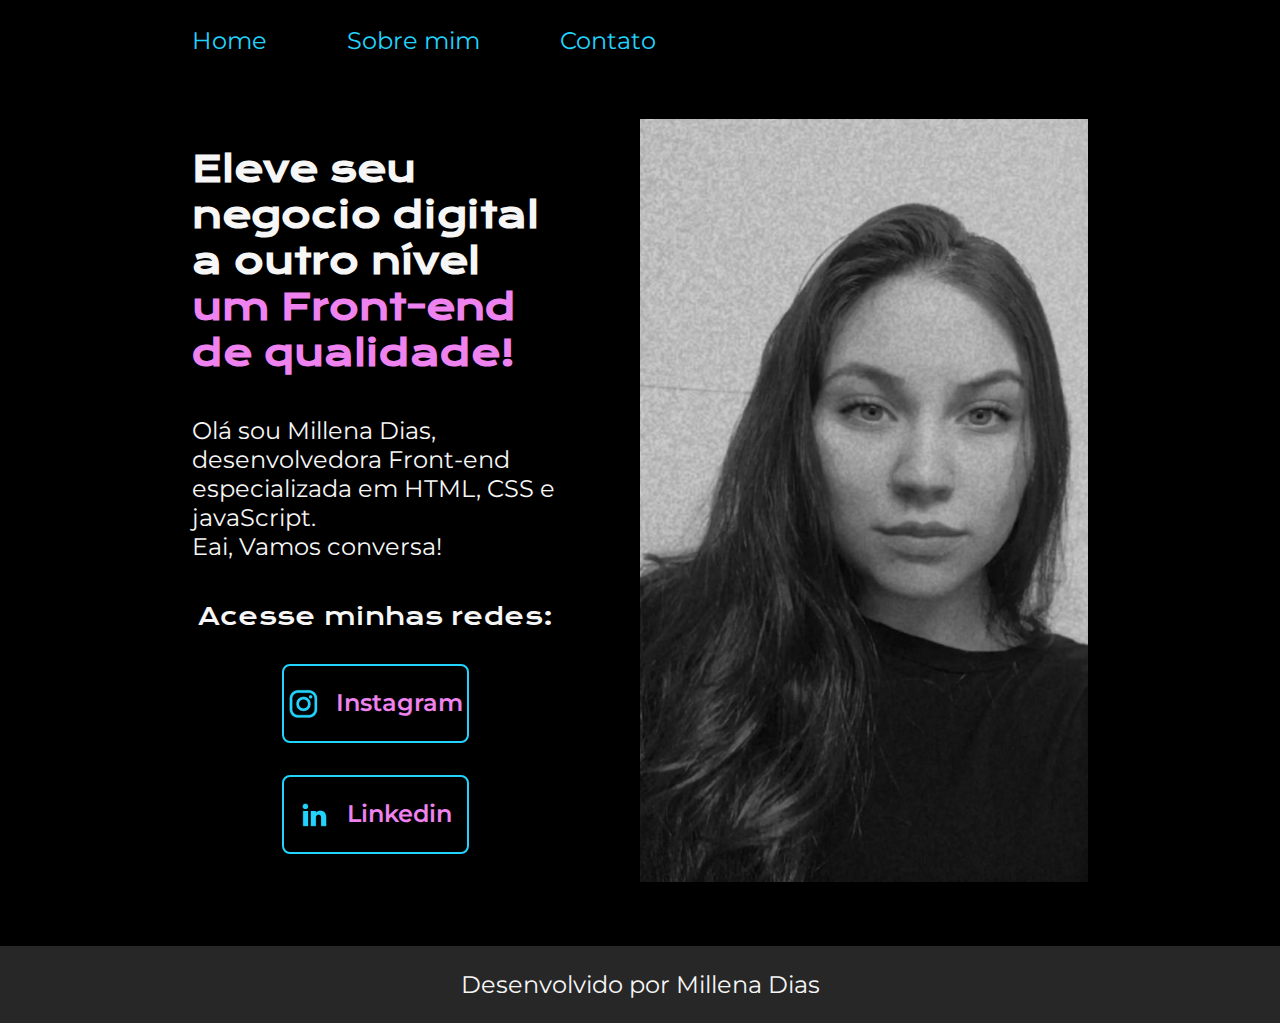
<file: index.html>
<!DOCTYPE html>
<html lang="pt-br">
  <head>
    <meta charset="UTF-8" />
    <meta http-equiv="X-UA-Compatible" content="IE=edge" />
    <meta name="viewport" content="width=device-width, initial-scale=1.0" />
    <title>Portifolio</title>
    <link rel="stylesheet" href="./styles/style.css" />
  </head>
  <body>
    <header class="cabecalho">
      <nav class="cabecalho__menu">
        <a class="cabecalho__menu__link" href="index.html" >Home</a>
        <a class="cabecalho__menu__link" href="about.html">Sobre mim</a>
        <a class="cabecalho__menu__link" href="contact.html">Contato</a>
      </nav>
    </header>
    <main class="apresentacao">
      <section class="apresentacao__conteudo">
        <h1 class="apresentacao__conteudo__titulo">
          Eleve seu negocio digital a outro nível
          <strong class="titulo-destaque">um Front-end de qualidade!</strong>
        </h1>
        <p class="apresentacao__conteudo__texto">
          Olá sou Millena Dias, desenvolvedora Front-end especializada em HTML,
          CSS e javaScript.   <br> Eai, Vamos conversa!
        </p>
        <div class="apresentacao__links">
          <h2 class="apresentação__links__subtitulo">Acesse minhas redes:</h2>
          <a
            class="apresentacao__links__navegacao"
            href="https://instagram.com/_miihdiasss">
            <img src="./assets/instagram.png">
            Instagram
          </a>
          <a
            class="apresentacao__links__navegacao"
            href="https://www.linkedin.com/in/millena-dias-b1886120b/">
            <img src="./assets/linkedin.png">
            Linkedin
            </a>
        </div>
      </section>
      <img class="apresentacao__imagem" src="./assets/Millena.jpeg " class="foto__millena"/>
    </main>
    <footer class="rodape">
      <p>Desenvolvido por Millena Dias</p>
    </footer>
  </body>
</html>
</file>
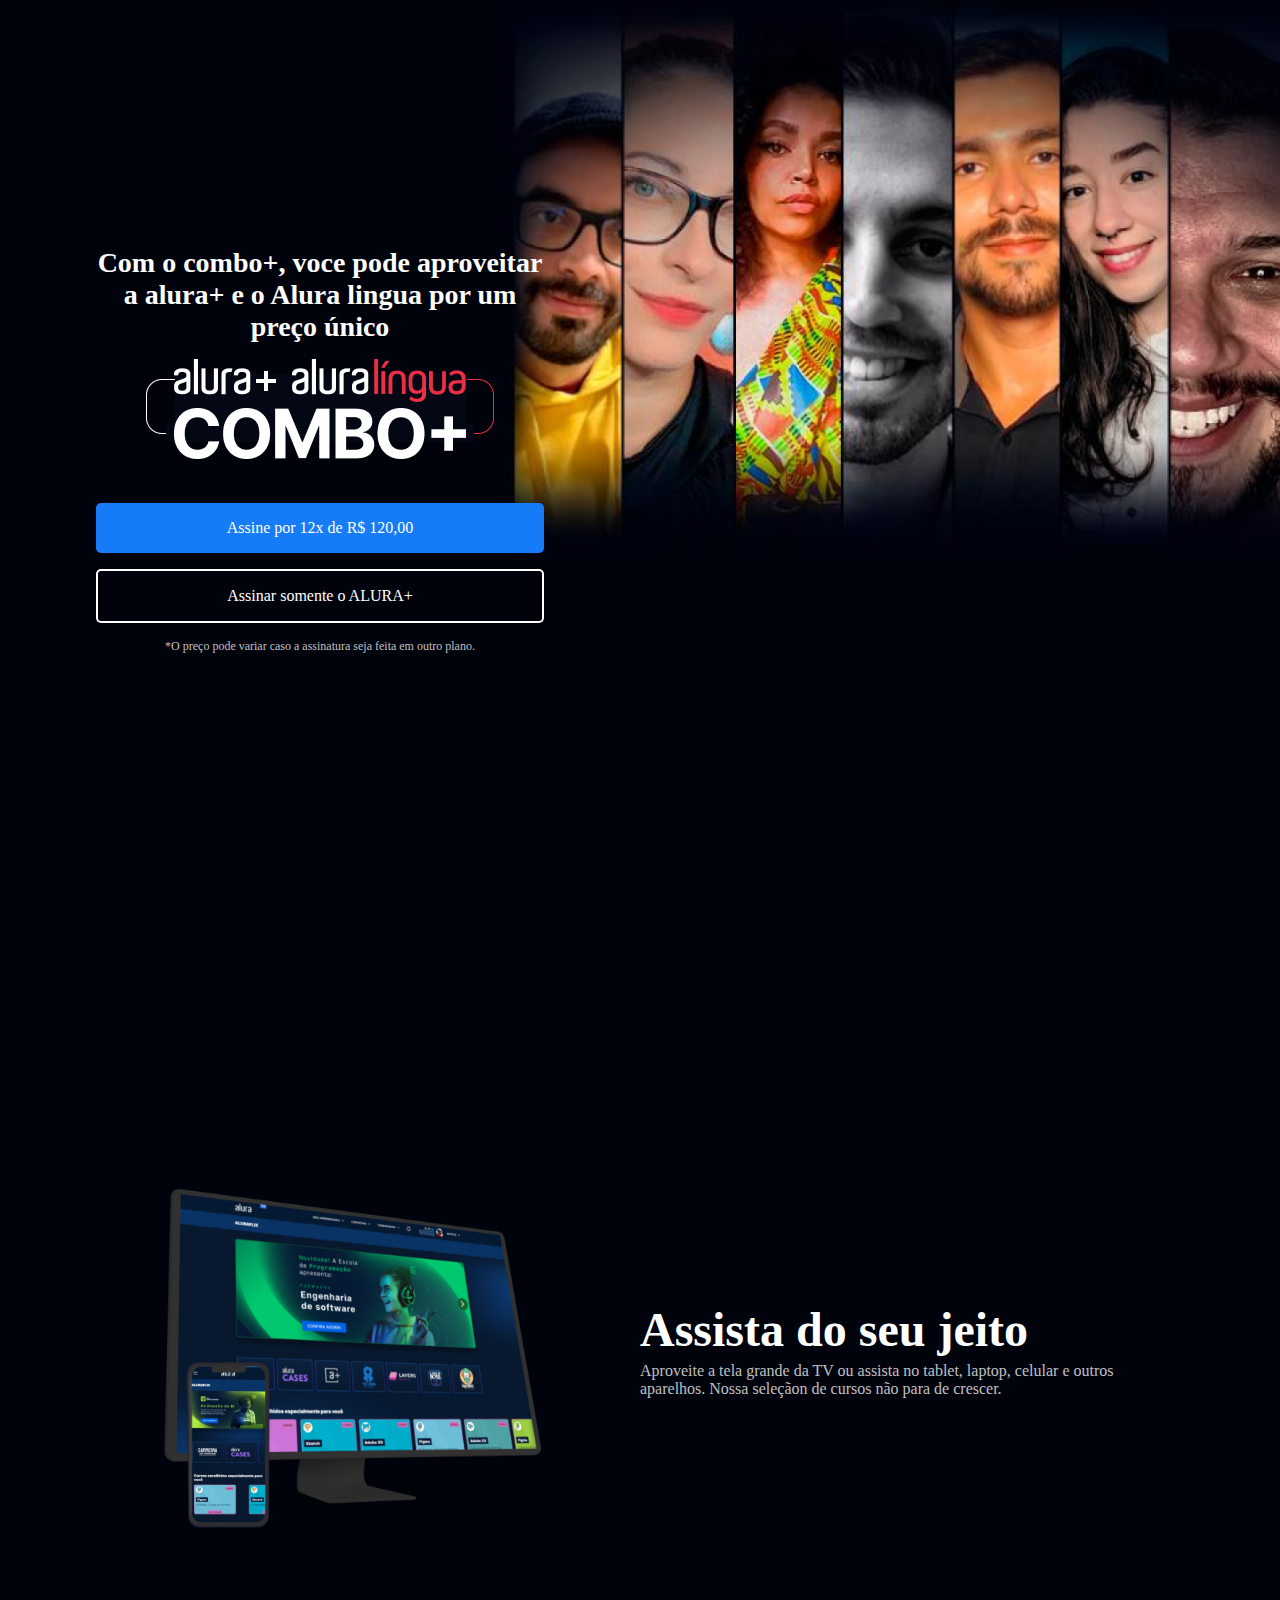
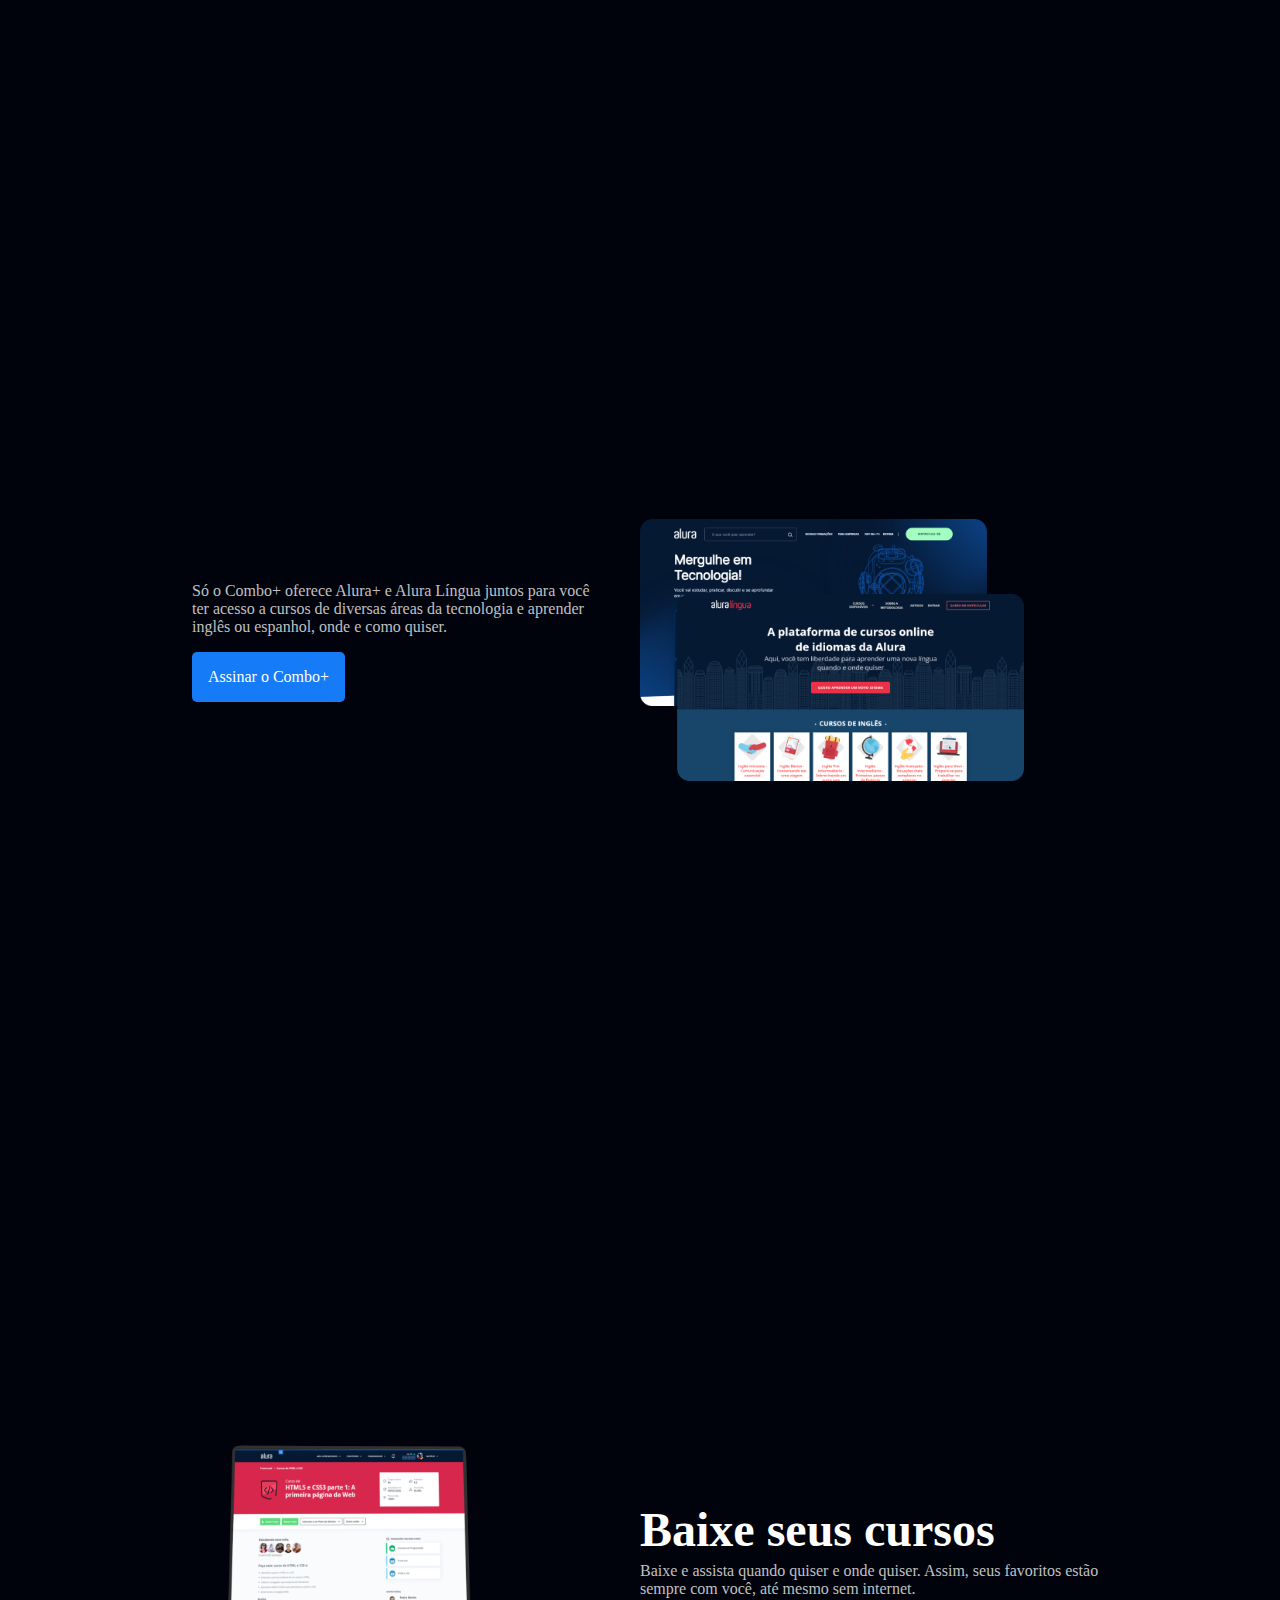
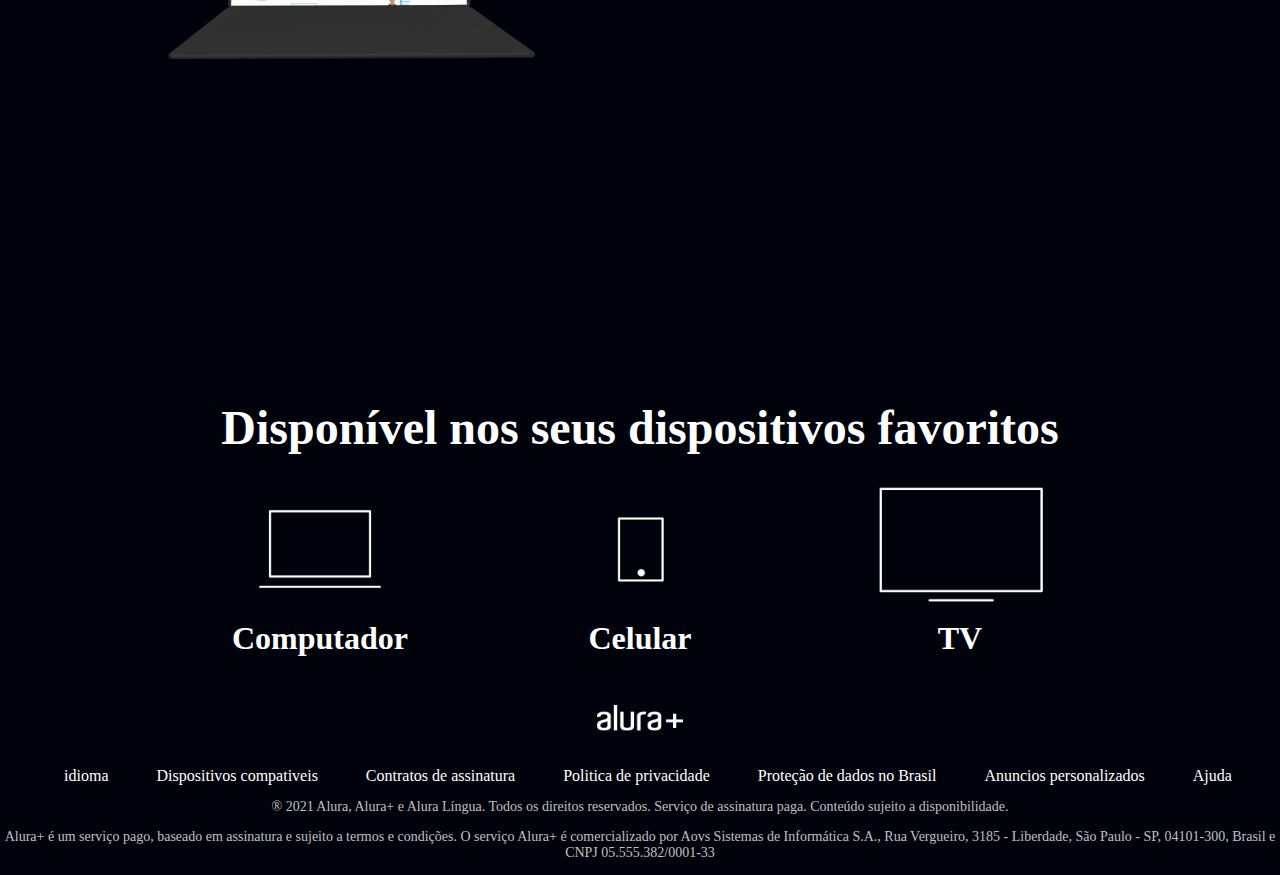
<file: Portifolio1.2/index.html>
<!DOCTYPE html>
<html lang="pt-br">

<head>
    <title>Portifolio 1.2</title>
    <meta charset="UTF-8">
    <meta name="viewport" content="width=device-width, initial-scale=1.0">
    <link rel="stylesheet" href="styles.css">
</head>

<body>
    <section class="conteiner principal">
        <div class="conteiner__caixa">
        <h1 class="conteiner__titulo">Com o combo+, voce pode aproveitar a alura+ e o Alura lingua por um preço único</h1>
        <img src="img/Combo.png" alt="o combo+ é a juncão do alura+ e o alura lingua" class="conteiner__imagem">
        <a href="www.alura.com.br" class="conteiner__botao"> Assine por 12x de R$ 120,00</a>
        <a href="www.alura.com.br" class="conteiner__botao botao_secundario"> Assinar somente o ALURA+</a>
        <p class="conteiner__aviso">*O preço pode variar caso a assinatura seja feita em outro plano.</p>
    </div>
    </section>

    <section class="conteiner secundario">
        <img src="img/Plataformas.png" alt="Um monitor e um celular com o alura plus aberto" class="secundario__imagem">
        <div class="conteiner__discricao">
            <h2 class="descricao__titulo"> Assista do seu jeito</h2>
            <p class="descricao__texto">Aproveite a tela grande da TV ou assista no tablet, laptop, celular e outros 
                aparelhos. Nossa seleçãon de cursos não para de crescer.</p>
        </div>
    </section>
    
    <section class="conteiner secundario">
    <div class="conteiner__descricao">
        <p class="descricao__texto">Só o Combo+ oferece Alura+ e Alura Língua juntos para você ter acesso a cursos 
            de diversas áreas da tecnologia e aprender inglês ou espanhol, onde e como quiser.</p>
            <a href="www.alura.com.br" class="conteiner__botao secundario__botao"> Assinar o Combo+</a>
    </div>
    <img src="img/Telas.png" alt="tela da alura plus e do alura lingua" class="secundario__imagem">   

</section>

<section class="conteiner secundario">
    <img src="img/Notebook.png" alt="Um notebook logano no curso da alura" class="secundario__imagem">
    <div class="conteiner__discricao">
        <h2 class="descricao__titulo"> Baixe seus cursos</h2>
        <p class="descricao__texto"> Baixe e assista quando quiser e onde quiser.
             Assim, seus favoritos estão sempre com você, até mesmo sem internet.</p>
    </div>
</section>

<section class="conteiner__disponivel">
<div class="titulo__ultimo">
    <h2 class="descricao__titulo">Disponível nos seus dispositivos favoritos</h2>
</div>


    <ul class="secundario__imagem__ilustrativo"> 

        <li class="container__ilustrativo">
            <img src="img/computador.png" alt="Contorno ilustrativo de um computador" class="secundario__imagem">                              
            <p class="paragrafo__ilustrativo">Computador</p>
        </li>

        <li class="container__ilustrativo">
            <img src="img/celular.png" alt="Contorno ilustrativo de um celular" class="secundario__imagem">
            <p class="paragrafo__ilustrativo">Celular</p>
        </li>

        <li class="container__ilustrativo ">
            <img src="img/tv.png" alt="Contorno ilustrativo de uma TV" class="secundario__imagem">
            <p class="paragrafo__ilustrativo">TV</p>
        </li>
    </ul>

</section>

<footer class="rodape">
<img src="img/Logo.png" alt="logo alura+" class="rodape__logo">
<ul class="rodape__lista">

    <li class="lista__link">
        <a href="#">idioma</a>
    </li>

    <li class="lista__link">
        <a href="#">Dispositivos compativeis</a>
    </li>

<li class="lista__link">
    <a href="#">Contratos de assinatura</a>
</li>

<li class="lista__link">
    <a href="#">Politica de privacidade</a>
</li>

<li class="lista__link">
    <a href="#">Proteção de dados no Brasil</a>
</li>

<li class="lista__link">
    <a href="#">Anuncios personalizados</a>
</li>

<li class="lista__link">
    <a href="#">Ajuda</a>
</li>

</ul>

<p class="rodape__texto">® 2021 Alura, Alura+ e Alura Língua. Todos os direitos reservados. Serviço de assinatura paga. Conteúdo sujeito a disponibilidade.</p>

<p class="rodape__texto">Alura+ é um serviço pago, baseado em assinatura e sujeito a termos e condições. O serviço Alura+ é comercializado por Aovs Sistemas de Informática S.A., Rua Vergueiro, 3185 - Liberdade, São Paulo - SP, 04101-300, Brasil e CNPJ 05.555.382/0001-33</p>
</footer>



</body>

</html>
</file>
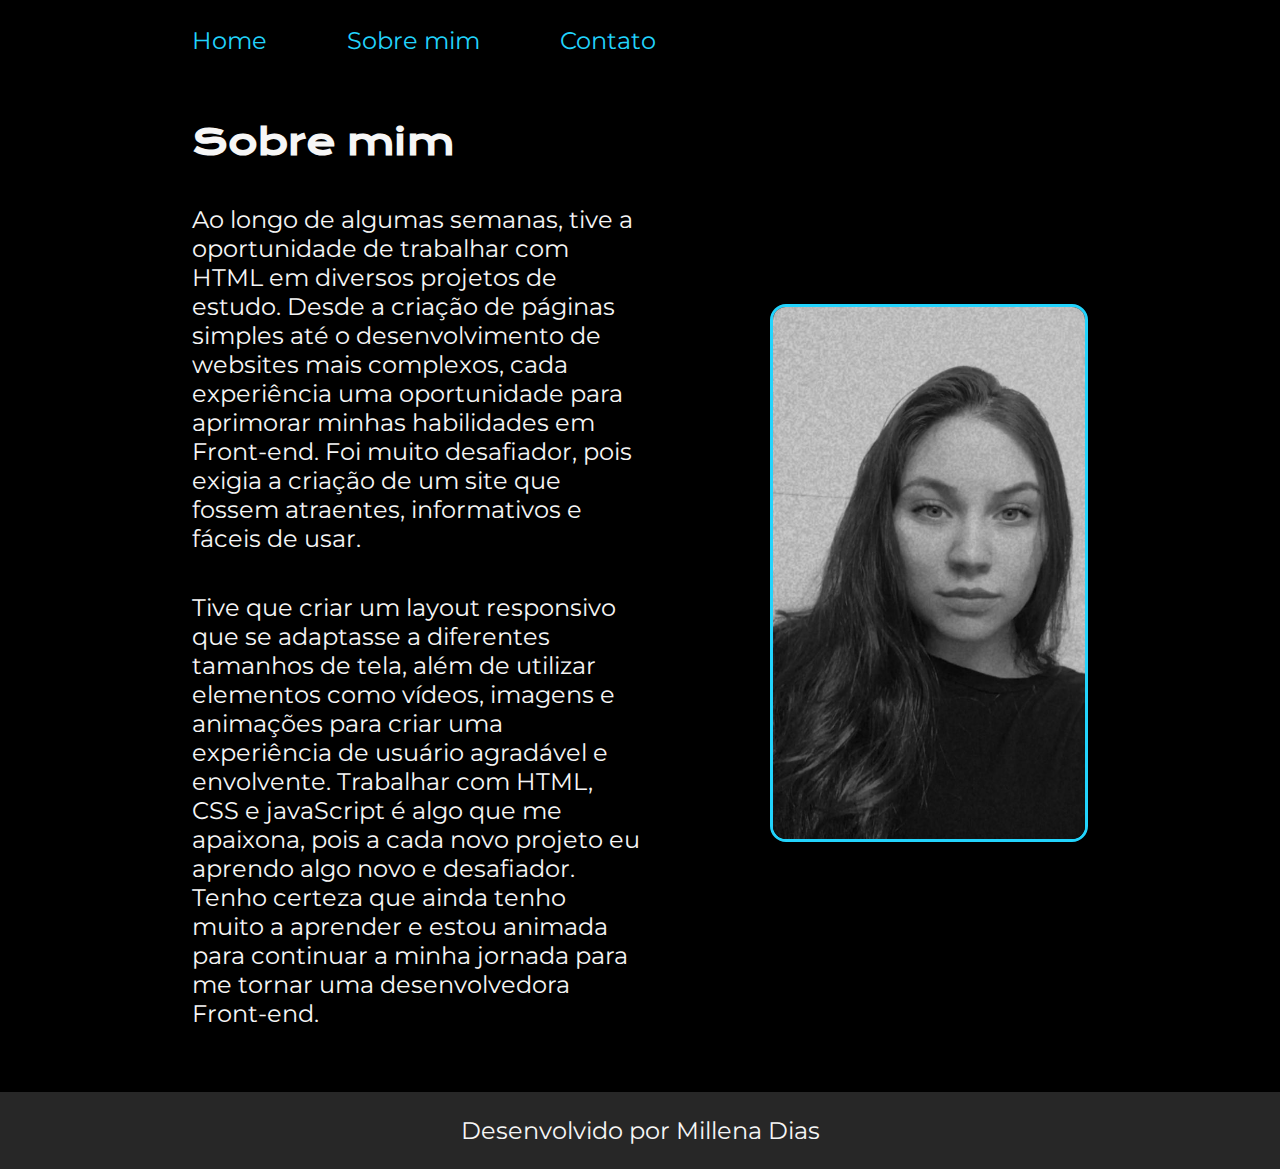
<file: about.html>
<!DOCTYPE html>
<html lang="pt-br">
<head>
    <meta charset="UTF-8">
    <meta http-equiv="X-UA-Compatible" content="IE=edge">
    <meta name="viewport" content="width=device-width, initial-scale=1.0">
    <title>Portifolio</title>
    <link rel="stylesheet" href="./styles/style.css">
</head>
<body>
    <header class="cabecalho">
        <nav class="cabecalho__menu">
          <a class="cabecalho__menu__link" href="index.html" >Home</a>
          <a class="cabecalho__menu__link" href="about.html">Sobre mim</a>
          <a class="cabecalho__menu__link" href="contact.html">Contato</a>
        </nav>
      </header>

    <main class="apresentacao">
        <section class="apresentacao__conteudo">
            <h1 class="apresentacao__conteudo__titulo">Sobre mim </h1>
            <p class="apresentacao__conteudo__texto">Ao longo de algumas semanas, tive a oportunidade de trabalhar com HTML em diversos projetos de estudo. 
            Desde a criação de páginas simples até o desenvolvimento de websites mais complexos, 
            cada experiência uma oportunidade para aprimorar minhas habilidades em Front-end.
            Foi muito desafiador, pois exigia a criação de um site que fossem atraentes, informativos e fáceis de usar. </p>
            <p class="apresentacao__conteudo__texto">Tive que criar um layout responsivo que se adaptasse a diferentes tamanhos de tela, além de utilizar elementos como vídeos, imagens e animações para criar uma experiência de usuário agradável e envolvente. 
            Trabalhar com HTML, CSS e javaScript é algo que me apaixona, pois a cada novo projeto eu aprendo algo novo e desafiador. 
            Tenho certeza que ainda tenho muito a aprender e estou animada para continuar a minha jornada para me tornar uma desenvolvedora Front-end.</p>
        </section>
        <img src="./assets/Millena.jpeg " class="foto__millena"/>

    </main>

    <footer class="rodape titulo-destaque">
        <p>Desenvolvido por Millena Dias</p>
      </footer>
</body>
</html>
</file>
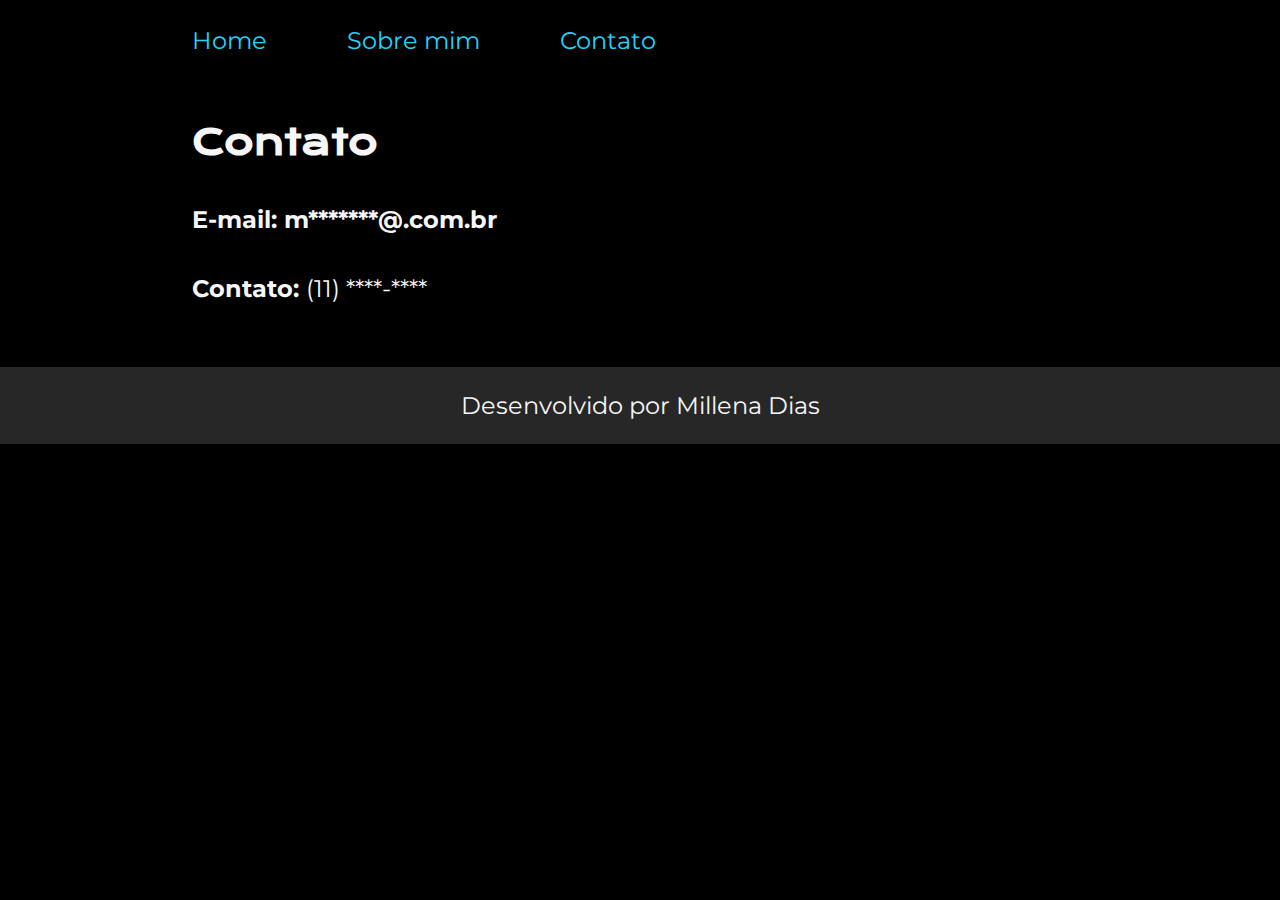
<file: contact.html>
<!DOCTYPE html>
<html lang="pt-br">
<head>
    <meta charset="UTF-8">
    <meta http-equiv="X-UA-Compatible" content="IE=edge">
    <meta name="viewport" content="width=device-width, initial-scale=1.0">
    <title>Portifolio</title>
    <link rel="stylesheet" href="./styles/style.css">
</head>
<body>
    <header class="cabecalho">
        <nav class="cabecalho__menu">
          <a class="cabecalho__menu__link" href="index.html" >Home</a>
          <a class="cabecalho__menu__link" href="about.html">Sobre mim</a>
          <a class="cabecalho__menu__link" href="contact.html">Contato</a>
        </nav>
      </header>

    <main class="apresentacao">
        <section class="apresentacao__conteudo">
            <h1 class="apresentacao__conteudo__titulo">Contato</h1>
            <p class="apresentacao__conteudo__texto"> <strong>E-mail: m*******@.com.br</strong></p>
            <p class="apresentacao__conteudo__texto"> <strong>Contato: </strong> (11) ****-****</p>
        </section>
    </main>

    <footer class="rodape titulo-destaque">
        <p>Desenvolvido por Millena Dias</p>
      </footer>
</body>
</html>
</file>
<file: styles/style.css>
@import url("https://fonts.googleapis.com/css2?family=Krona+One&family=Montserrat:wght@400;600&display=swap");

:root {
--cor-primaria: #000000;
--cor-secundaria: #F6F6F6;
--cor-terciaria: #22D4FD;
--cor-quartenaria: #EE82EE;
--cor-hover: #272727;

--fonte-primaria: 'Krona One', sans-serif;
--fonte-segundaria: 'montserrat', sans-serif;

}

* {
  margin: 0;
  padding: 0;
}

body {
  box-sizing: border-box;
  background-color: var(--cor-primaria);
  color: var(--cor-secundaria)
}

.cabecalho {
padding: 2% 0% 0% 15%;

}

.cabecalho__menu {
display: flex;
gap: 80px

}

.cabecalho__menu__link {
font-family: var(--fonte-segundaria);
font-size: 1.5rem;
font-weight: 600px;
color: var(--cor-terciaria);
text-decoration: none;
}



.titulo-destaque { 
  color: var(--cor-quartenaria);
}

.titulo-destaque:hover {
color: var(--cor-terciaria);
}

.apresentacao {
  padding: 5% 15%;
  display: flex;
  align-items: center;
  justify-content: space-between;
  gap: 82px;
}

.apresentacao__conteudo {
  width: 50%;
  display: flex;
  flex-direction: column;
  gap: 40px;
}

.apresentacao__conteudo__titulo {
  font-size: 2.25rem;
  font-family: var(--fonte-primaria);
}

.apresentacao__conteudo__texto {
  font-size: 1.5rem;
  font-family: var(--fonte-segundaria);
}

.apresentacao__links {
  display: flex;
  flex-direction: column;
  justify-content: space-between;
  align-items: center;
  gap: 32px;
}

.apresentação__links__subtitulo {

  font-family: var(--fonte-primaria);
  font-weight: 400;
  font-size: 1.5rem;
}

.apresentacao__links__navegacao {
  display: flex;
  justify-content: center;
  gap: 16px;
  border: 2px solid var(--cor-terciaria);
  width: 50%;
  text-align: center;
  border-radius: 8px;
  font-size: 1.5rem;
  font-weight: 600;
  padding: 21.5px 0;
  text-decoration: none;
  color: var(--cor-quartenaria);
  font-family: var(--fonte-segundaria);
}

.foto__millena {
width: 467,71px;
height: 532px;
top: 253px;
left: 1032px;
border-radius: 16px;
border: 3px solid var(--cor-terciaria);
border-radius: 16px;

}


.apresentacao__links__link:hover {
background-color: var(--cor-hover);


}

.apresentacao__imagem {
width: 50%;

}


.rodape {
  padding: 24px;
  color: var(--cor-secundaria);
  background-color: var(--cor-hover);
  text-align: center;
  font-family: var(--fonte-segundaria);
  font-size: 1.5rem;
  font-weight: 400px;
  
}
@media (max-width: 1200px) {
  .cabecalho {
padding: 10%;
  
}


.cabecalho__menu {
justify-content: center;

}

  .apresentacao {
  flex-direction: column-reverse;
  padding: 5%;
}

.apresentacao__conteudo {
width: auto;

}

}
</file>
<file: Portifolio1.2/styles.css>
:root {
--branco-principal: #FFFFFF;
--cinza-secundario: #C0C0C0;
--botao-azul: #167BF7;
--cor-de-fundo: #00030C;
--cor-de-decoracao: #FF66FF;
--fonte-principal: 'inter';
}




body {
background-color: var(--cor-de-fundo);
color: var(--branco-principal);
font-family: var(--fonte-principal);
font-size: 16px;
font-weight: 400;
}





* {
margin: 0;
padding: 0;
}




.principal {
background-image: url("img/Background.png");
background-repeat: no-repeat;
background-size: contain; 
align-items: center;   
text-align: center;
}




.conteiner {
height: 100vh;
display: grid;
grid-template-columns: 50% 50%;
}





.conteiner__botao {
    background-color: var(--botao-azul);
    border-radius: 5px;
    padding: 1em;
    color: var(--branco-principal);
    display: block;
    text-decoration: none;
    margin-bottom: 1em
}




.botao_secundario {
background-color: transparent;
border: 2px solid var(--branco-principal);
}




.conteiner__aviso {
font-size: 12px;
color: var(--cinza-secundario);
}




.conteiner__titulo {
font-size: 28px;
font-weight: 700;
}




.conteiner__imagem {
margin: 1em 0 2em 0;
}




.conteiner__caixa {
margin: 0 6em;
}



.secundario__imagem {
width: 80%;
}




.secundario {
align-items: center;
margin: 0 10em;
}



.descricao__titulo {
font-weight: 700;
font-size: 48px;
color: var(--branco-principal);
margin-bottom: 0.1em;
}


.descricao__texto {
color: var(--cinza-secundario);
}



.secundario__botao {
display: inline-block;
margin-top: 1em;
}



.conteiner__descricao {
padding: 2em;

}


.secundario__imagem__ilustrativo {
display: flex;
align-items: center;
justify-content: center;
padding: 0 10em;

}

.titulo__ultimo {
text-align: center;
margin-bottom: 1em

}



.container__ilustrativo {
    text-align: center;
    list-style: none;
    font-weight: 700;
}


.paragrafo__ilustrativo {
font-weight: 700;
font-size: 2em;


}

.logo__alura {
    text-align: center;
    width: 100%;

}

.rodape {
    text-align: center;
    margin: 5 3em;
}

.rodape__lista {
    display: flex;
    justify-content: center;
    list-style-type: none;
    margin-top: 1em;
}

.lista__link a{
    text-decoration: none;
    color: var(--branco-principal);
    margin-left: 1em;
    padding: 1em;
}


.rodape__texto {
    margin: 1em 0;
    color: var(--cinza-secundario);
    font-size: 14px;
}


.rodape__logo {
    width: 86px;
    height: 26px;
    margin-bottom: 1em;
    margin-top: 3em;

}

.lista__link a:hover {
    color: var(--cor-de-decoracao);

}
</file>
